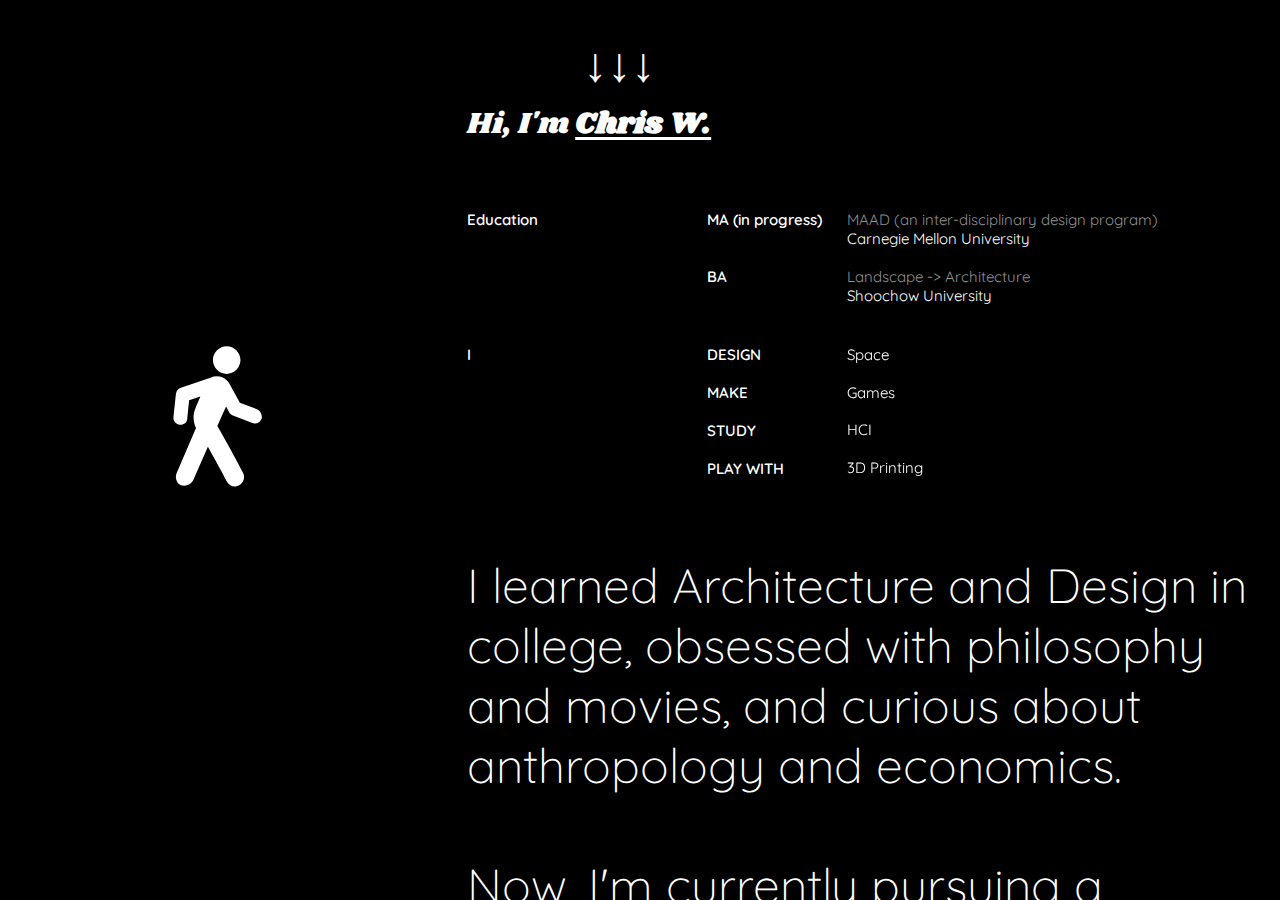
<file: contact.html>
<!DOCTYPE html>
<html lang="en">
<head>
    <meta charset="UTF-8">
    <meta name="viewport" content="width=device-width, initial-scale=1.0">
    <title>CONTACT - CHRIS W</title>

    <link rel="stylesheet" href="./navigater.css">
    <link rel="stylesheet" href="./workTemplate.css">
    <link rel="stylesheet" href="./contact.css">

    <link rel="preconnect" href="https://fonts.googleapis.com">
    <link rel="preconnect" href="https://fonts.gstatic.com" crossorigin>
    <link href="https://fonts.googleapis.com/css2?family=Poppins:ital,wght@0,100;0,200;0,300;0,400;0,500;0,600;0,700;0,800;0,900;1,100;1,200;1,300;1,400;1,500;1,600;1,700;1,800;1,900&family=Quicksand:wght@300..700&family=Shrikhand&display=swap" rel="stylesheet">

    <style>
        body {
            background-color: #fff;
            margin: 0;
            padding: 0;
            overflow: hidden;
        }

        #animation, #info {
            height: 100vh;
            overflow-y: auto;
            padding: 32px;
            box-sizing: border-box;
            background-color: #000000;
            color: #fff;
        }

        #animation {
            flex: 34%;
        }

        #info {
            flex: 66%;
        }

        /* Contact info styles */
        .personal-info {
            display: flex;
            width: 100%;
            align-items: flex-start;
            margin-bottom: 40px;
        }

        .personal-info .h1 {
            width: 240px;
            height: 32px;

            font-size: 15px;
            font-family: "Quicksand", Arial, Helvetica, sans-serif;
            font-weight: 600;
        }

        .personal-info .h2 {
            width: 140px;
            font-size: 15px;
            font-weight: 600;
            font-family: "Quicksand", Arial, Helvetica, sans-serif;
        }

        .personal-info .content {
            font-size: 15px;
            font-family: "Quicksand", Arial, Helvetica, sans-serif;
        }

        .personal-description {
            font-size: 48px;
            font-weight: 200;
            font-family: "Quicksand", Arial, Helvetica, sans-serif;
        }

        .personal-intro {
            margin-top: 0px;
        }

        .text-rolling-container {
            display: flex;
            flex-direction: column;
            gap: 19.5px;
        }

        .text-rolling {
            /* background: green; */
            height: 19.5px;
            width: 200px;

            font-size: 15px;
            font-family: "Quicksand", Arial, Helvetica, sans-serif;
        }


        @media screen and (max-width: 600px) {
            .contact-info {
                flex-direction: column;
            }

            .personal-info {
                flex-direction: column;
            }

            #animation {
                display: none;
            }
        }
    </style>
</head>

<body>

    <div id="wrapper">
        <section id="animation">
            <div id="brand">
                <svg id="ufo-white" fill="#ffffff" version="1.1" id="Capa_1" xmlns="http://www.w3.org/2000/svg" xmlns:xlink="http://www.w3.org/1999/xlink" viewBox="0 0 612 612" xml:space="preserve" stroke="#ffffff"><g id="SVGRepo_bgCarrier" stroke-width="0"></g><g id="SVGRepo_tracerCarrier" stroke-linecap="round" stroke-linejoin="round"></g><g id="SVGRepo_iconCarrier"> <g> <g> <path d="M4.283,208.326c-28.015,71.685,84.358,182.589,250.992,247.71c166.634,65.121,324.428,59.801,352.442-11.884 c17.432-44.606-19.496-104.396-90.027-158.893c-0.489,22.675-4.952,44.944-13.309,66.328 c-3.559,9.108-11.697,21.519-30.254,28.923c-10.853,4.33-24.392,6.526-40.242,6.526c-40.758,0-99.372-14.662-156.792-39.22 c-27.484-11.755-52.967-25.125-73.694-38.665c-23.871-15.594-41.229-31.196-51.592-46.373 c-15.399-22.551-13.289-40.954-8.807-52.421c8.368-21.412,20.275-40.884,35.185-57.777 C89.396,144.815,21.715,163.723,4.283,208.326z M546.789,412.194c7.682-5.648,19.708-2.339,26.861,7.39 c7.153,9.729,6.724,22.194-0.958,27.842s-19.709,2.339-26.861-7.39C538.678,430.307,539.107,417.842,546.789,412.194z M248.81,406.547c3.842-9.832,16.98-13.886,29.344-9.054c12.363,4.832,19.271,16.719,15.428,26.552 c-3.842,9.832-16.98,13.887-29.344,9.054C251.875,428.267,244.969,416.379,248.81,406.547z M51.312,246.776 c-11.854,2.301-22.937-3.422-24.754-12.782c-1.817-9.361,6.321-18.813,18.174-21.114c11.854-2.301,22.937,3.422,24.754,12.782 C71.303,235.022,63.167,244.475,51.312,246.776z"></path> <path d="M433.885,363.563c24.904,0,42.999-6.106,48.633-20.52c9.669-24.741,13.162-50.371,11.229-75.19 c-4.919-63.176-45.008-121.096-107.987-145.708c-20.393-7.97-41.378-11.745-62.027-11.744 c-43.118,0.003-84.718,16.481-116.132,45.623c-18.252,16.932-33.069,38.136-42.738,62.878 C143.296,274.09,338.533,363.563,433.885,363.563z"></path> </g> </g> </g></svg>
                <div id="walking"></div>
                <div id="ufo-shadow"></div>
                <div id="ufo-light"></div>
            </div>
        </section>
    
        <section id="info">
            <div class="container">
                <div class="work-title" style="margin-bottom: 64px;">
                    <p id="main-title" style="font-size: 48px;">&nbsp;&nbsp;&nbsp;&nbsp;↓↓↓</p>
                    <p id="main-title">Hi, I'm <span class="hyperlink" style="text-decoration-thickness: 3.2px;
                    text-underline-offset: 4px;">Chris W.</span></p>
                    <p class="subtitle" id="sub-title"></p>
                </div>

                <div class="work-content" id="work-content">
                    <!-- 作品内容会通过JavaScript动态加载 -->
                </div>

                <div class="personal-info">
                    <div class = "h1">
                        <a class="eng">Education</a>
                    </div>
                    <div class = "h2">
                        <p>MA (in progress)</p>
                        <br>
                        <br>
                        <p>BA</p>
                        <br>
                    </div>
                    <div class = 'content'>
                        <p style="color: rgb(145, 145, 145);">MAAD (an inter-disciplinary design program)</p>
                        <p>Carnegie Mellon University</p>
                        <br>
                        <p style="color: rgb(145, 145, 145);">Landscape -> Architecture</p>
                        <p>Shoochow University</p>
                    </div>
                </div>

                <div class="personal-info">
                    <div class = "h1">
                        <a class="eng">I</a>
                    </div>
                    <div class = "h2">
                        <p>DESIGN</p>
                        <br>
                        <p>MAKE</p>
                        <br>
                        <p>STUDY</p>
                        <br>
                        <p>PLAY WITH</p>
                        <br>
                    </div>
                    <div class = 'text-rolling-container'>
                        <div class="text-rolling" id="design"></div>
                        <div class="text-rolling" id="make"></div>
                        <div class="text-rolling" id="study"></div>
                        <div class="text-rolling" id="play-with"></div>
                    </div>
                </div>
                
                <div class="personal-intro">
                    <p class="work-type" id="work-type"></p>
                    <p class="work-date" id="work-date"></p>
                    <p class="work-purpose" id="work-purpose"></p>
                    <p><br></p>
                    <p class="personal-description">
                        I learned Architecture and Design in college, obsessed with philosophy and movies, and curious about anthropology and economics.
                        <br>
                        <br>
                        Now, I'm currently pursuing a Master's degree in cross-desciplinary design at the Carnegie Mellon University.
                        <br>
                        <br>
                        I love to create and design, and I self-learned most of my technical skills, and always tring to create something strange and unique.
                        <br>
                        <br>
                        My interest is illimited. I love to explore new things, and I'm always looking for new challenges.
                    </p>
                </div>

                <div class="contact-info">
                    <div class = "copyright">
                        <a class="eng">© <NAME>Chris W.</NAME></a>
                    </div>
                    <div class = "contact">
                        <p>Instagram
                            &nbsp;&nbsp;&nbsp;&nbsp;&nbsp;&nbsp;
                            <span class="hyperlink" id="instagram">@sexy.robot</span>
                        </p>
                        <p>X
                            &nbsp;&nbsp;&nbsp;&nbsp;&nbsp;&nbsp;
                            <span class="hyperlink" id="x">@ch_ri_s</span>
                        </p>
                        <p>RED
                            &nbsp;&nbsp;&nbsp;&nbsp;&nbsp;&nbsp;
                            <span class="hyperlink" id="red">@SLEEPNAKED</span>
                        </p>
                        <p>Email
                            &nbsp;&nbsp;&nbsp;&nbsp;&nbsp;&nbsp;
                            <span class="hyperlink" id="email">cwu14932@gmail.com</span>
                        </p>
                    </div>
                </div>
            </div>
        </section>
    </div>


    <script src="navigater.js"></script>
    <script src="brand.js"></script>
    <script src="walking.js"></script>
    <script src="textRolling.js"></script>

    <script src="hyperlink.js"></script>

</body>
</html>
</file>
<file: navigater.css>
/* navigater */
#navigater {
    /* background-color: #F2F76D; */
    z-index: 9999;
    position: fixed;
    left: 0;
    bottom: 0;
    width: 100%;
    box-sizing: border-box;
    padding: 16px 40px;

    font-size: 14px;
    font-weight: 400;
    font-family: "Poppins", Arial, Helvetica, sans-serif;
}

#navigater > .container {
    background: rgb(185, 185, 185);
    display: flex;
    justify-content: center;
    align-items: center;
}

#navigater > .map-container {
    background: rgb(255, 255, 255);
    display: flex;
    justify-content: center;
    align-items: center;
}

#navigater * {
    text-decoration: none;
    color: black;
}

#navigater .navigater-title {
    width: 100%;
    display: flex;
    justify-content: center;
    align-items: center;
    user-select: none;
}


#navigater .left:hover {
    background: rgba(217, 217, 217);
    cursor: default;
}
#navigater .middle:hover {
    background: rgba(255, 255, 255);
    backdrop-filter: blur(1px);
    cursor: default;
}
#navigater .right:hover {
    background: rgba(255, 255, 255);
    cursor: default;
}



#navigater > .map-container .left:hover {
    background: rgba(217, 217, 217);
    backdrop-filter: blur(1px);
    cursor: default;
}

#navigater > .map-container .middle:hover {
    background: rgb(185, 185, 185);
    cursor: default;
}
#navigater > .map-container .right:hover {
    background: #F2F76D;
    cursor: default;
}

@media (max-width: 600px) {
    #navigater {
        padding: 16px 20px 16px 20px;
    }
}
</file>
<file: workTemplate.css>
body {
    background-color: #fff;
    margin: 0;
    padding: 0;
    overflow: hidden;
}

#wrapper {
    display: flex;
    height: 100dvh;
}

#list, #work {
    height: 100dvh;
    overflow-y: auto;
    padding: 32px;
    box-sizing: border-box;
    background-color: #fff;
}

#list {
    flex: 34%;
    padding-bottom: 64px;
}

#work {
    flex: 66%;
}

.container * {
    margin: 0;
    padding: 0;
}






.work-title {
    font-size: 30px;
    font-family: 'Shrikhand', serif;
    font-weight: 400;
    font-style: normal;
}

.work-title .subtitle {
    font-size: 24px;
}




.work-intro {
    margin-top: 80px;
}

.work-intro * {
    font-size: 15px;
    font-family: "Quicksand", Arial, Helvetica, sans-serif;
}

.work-intro .work-type {
    text-transform: uppercase;
}






/* Contact info styles */
.contact-info {
    display: flex;
    width: 100%;
    align-items: flex-start;
    margin-top: 80px;
    margin-bottom: 40px;
}

.contact-info .copyright {
    width: 240px;
    height: 32px;
}

.contact-info .contact {
    font-size: 15px;
    font-family: "Quicksand", Arial, Helvetica, sans-serif;
}

/* Text styles */
.bold {
    font-weight: 600;
}

.hyperlink {
    font-weight: 600;
    text-decoration: underline;
    text-decoration-thickness: 1.6px;
    text-underline-offset: 1px;

    cursor: pointer;
}

/* Image styles */
.full-image {
    /* background-color: rgb(221, 221, 221); */
    width: 100%;
    height: auto;
    /* aspect-ratio: 12/9; */
    margin: 20px 0;
    line-height: 0;

    overflow: hidden;
}

#work img {
    width: 100%;
    height: auto;
}

.copyright {
    font-size: 15px;
    font-family: "Quicksand", Arial, Helvetica, sans-serif;
    font-weight: 600;
}

.work-content p {
    font-size: 15px;
    font-family: "Quicksand", Arial, Helvetica, sans-serif;
    margin: 20px 0;
}

.work-content .h2 p {
    font-size: 24px;
    font-family: 'Shrikhand', serif;
    font-weight: 400;
    font-style: normal;
    margin-top: 40px;
}

.work-content .h3 p {
    font-size: 18px;
    font-family: "Quicksand", Arial, Helvetica, sans-serif;
    font-weight: 600;
    font-style: normal;
    margin-top: 20px;
}

.half-image {
    /* background-color: rgb(221, 221, 221); */
    width: 100%;
    margin: 20px 0;
    line-height: 0;
    display: grid;
    grid-template-columns: 1fr 1fr;
    gap: 12px;
    align-items: start;
    overflow: hidden;
}

.customized-image {
    /* background-color: rgb(221, 221, 221); */
    width: 100%;
    margin: 20px 0;
    line-height: 0;
    display: grid;
    gap: 12px;
    align-items: start;
    overflow: hidden;
}

.quarter-image {
    /* background-color: rgb(31, 31, 31); */
    width: 100%;
    /* 移除margin */
    line-height: 0;
    display: flex;
    flex-direction: column;
    gap: 12px;
    height: 100%;
}

.half-image > img {
    width: 100%;
    display: block;
}

.customized-image > img {
    width: 100%;
    display: block;
}

.customized-image > div {
    display: flex;
    flex-direction: column;
    justify-content: flex-start;
    align-items: flex-start;
    min-width: 120px;
    margin: 0;
    padding: 0;
}

.customized-image > div > p {
    margin: 0;
    padding: 0;
    line-height: 1.2;
    font-style: italic;
    font-weight: bold;
}

.quarter-image img {
    width: 100%;
    flex: 1;
    object-fit: cover;
}



.book-spread {
    /* background-color: rgb(221, 221, 221); */
    width: 100%;
    aspect-ratio: 12/9;
    margin: 20px 0;

    display: flex;
}

/* list */
.list-container {
    font-size: 14px;
    font-family: "Quicksand", Arial, Helvetica, sans-serif;
}

.stage-title {
    margin-top: 24px;
    margin-bottom: 16px;
    font-weight: 700;
}

.list-item {
    display: flex;
    align-items: center;
    margin-left: 20px;
    margin-bottom: 8px;
    gap: 8px;

    cursor: pointer !important;
}

.list-item-title a {
    font-size: 14px;
    font-family: "Quicksand", Arial, Helvetica, sans-serif;
    text-decoration: none;  /* 移除下划线 */
    color: inherit;         /* 继承父元素的颜色，通常是黑色 */

    cursor: pointer !important;
}

.list-item-title a:hover {
    text-decoration: none;  /* 鼠标悬停时也不显示下划线 */

    cursor: pointer !important;
}

/* 当前页面的链接样式 */
.list-item-title a.current {
    font-weight: 600;

    cursor: pointer;
}

.list-item-icon {
    /* background-color: aqua; */

    width: 24px;
    height: 24px;
    display: flex;
    align-items: center;
    justify-content: center;
    margin-right: 10px; /* 或者根据需要调整 */

    overflow: visible;
}


.list-item-icon canvas {
    /* background-color: blue; */

    width: 100%;
    height: 100%;
    overflow: visible;
}

@media screen and (max-width: 600px) {
    .contact-info {
        flex-direction: column;
    }

    #list {
        display: none;
    }

    .customized-image {
        /* background-color: rgb(221, 221, 221); */
        width: 100%;
        margin: 20px 0;
        line-height: 0;
        display: flex;
        flex-direction: column;
        gap: 12px;
        align-items: start;
        overflow: hidden;
    }

    .customized-image > div {
        width: 100%;
    }
}
                

/* Hide scrollbar for Chrome, Safari and Opera */
#list::-webkit-scrollbar,
#work::-webkit-scrollbar {
    display: none;
}

/* Hide scrollbar for IE, Edge and Firefox */
#list, #work {
    -ms-overflow-style: none;
    scrollbar-width: none;
}
</file>
<file: contact.css>
#brand {
    /* background-color: rgba(0, 255, 255, 0.243); */
    
    transform: translate(-50%, -50%);
    position: relative;
    left:50%;
    top: 35%;

    height: 300px;
    width: 300px;
}

#brand * {
    text-decoration: none;
    color: #ffffff;
    font-size: 14px;
    font-weight: 400;
}

#ufo-white {
    display: none;

    width: 50%;
    aspect-ratio: 1;
    position: absolute;

    top: 25%;
    left: 50%;
    transform: translate(-50%, -50%) rotate(-20deg);
}

#walking {
    /* width: 36%; */
    /* background-color: #0dd460; */
    aspect-ratio: 1;
    position: absolute;

    transition: all 0.5s ease-in-out;

    width: 60%;
    height: 60%;

    top: 75%;
    left: 50%;
    transform: translate(-50%, -50%) rotate(-0deg);
}

#walking img {
    transition: all 0.5s ease-in-out; /* Increased duration from 0.2s to 0.5s */
}

#ufo-shadow {

    display: none;

    border-radius: 50%;
    z-index: -1;
    
    position: absolute;
    top: 86%;
    left: 50%;
    transform: translate(-50%, -50%)
    scaleY(0.44) scaleX(0.8);

    width: 67%;
    height: 67%;
    background: rgba(36, 36, 36, 0.85);
    box-shadow: 0px 0px 12px 12px rgb(36, 36, 36, 0.85);
}

#ufo-light{
    display: none;

    clip-path: polygon(52% 90%, 48% 90%, 20% 60%, 30% 52%, 70% 52%, 80% 60%);
    
    z-index: -2;
    position: absolute;
    top: 86%;
    left: 50%;
    transform: translate(-50%, -50%)
    scaleY(-1.6) scaleX(1.6);

    width: 67%;
    height: 67%;
    background: radial-gradient(circle at 50% 100%, rgba(255, 255, 255, 0.814) , rgba(255, 255, 255, 0) 45%);
}



/* @media (max-width: 900px) {

    #emailModal {
        width: calc(100vw - 40px);
        height: auto;
    }

    #personal-info {
        width: 90%;
        height: auto;
    }

    #updates {
        width: 90%;
        aspect-ratio: 1;
    }

    #brand> .container {
        position: absolute;
        top: 100px;
        left: 50%;

        width: 120px;
        height: 120px;
    }

    #contact > .container {
        position: relative;
        
        gap: 16px;
        margin-top: 60px;
        flex-direction: row;
        left: 50%;
    }

    #updates .grid {
        grid-gap: 14px;
    }

    #updates {
        margin-top: 60px;
    }
} */
</file>
